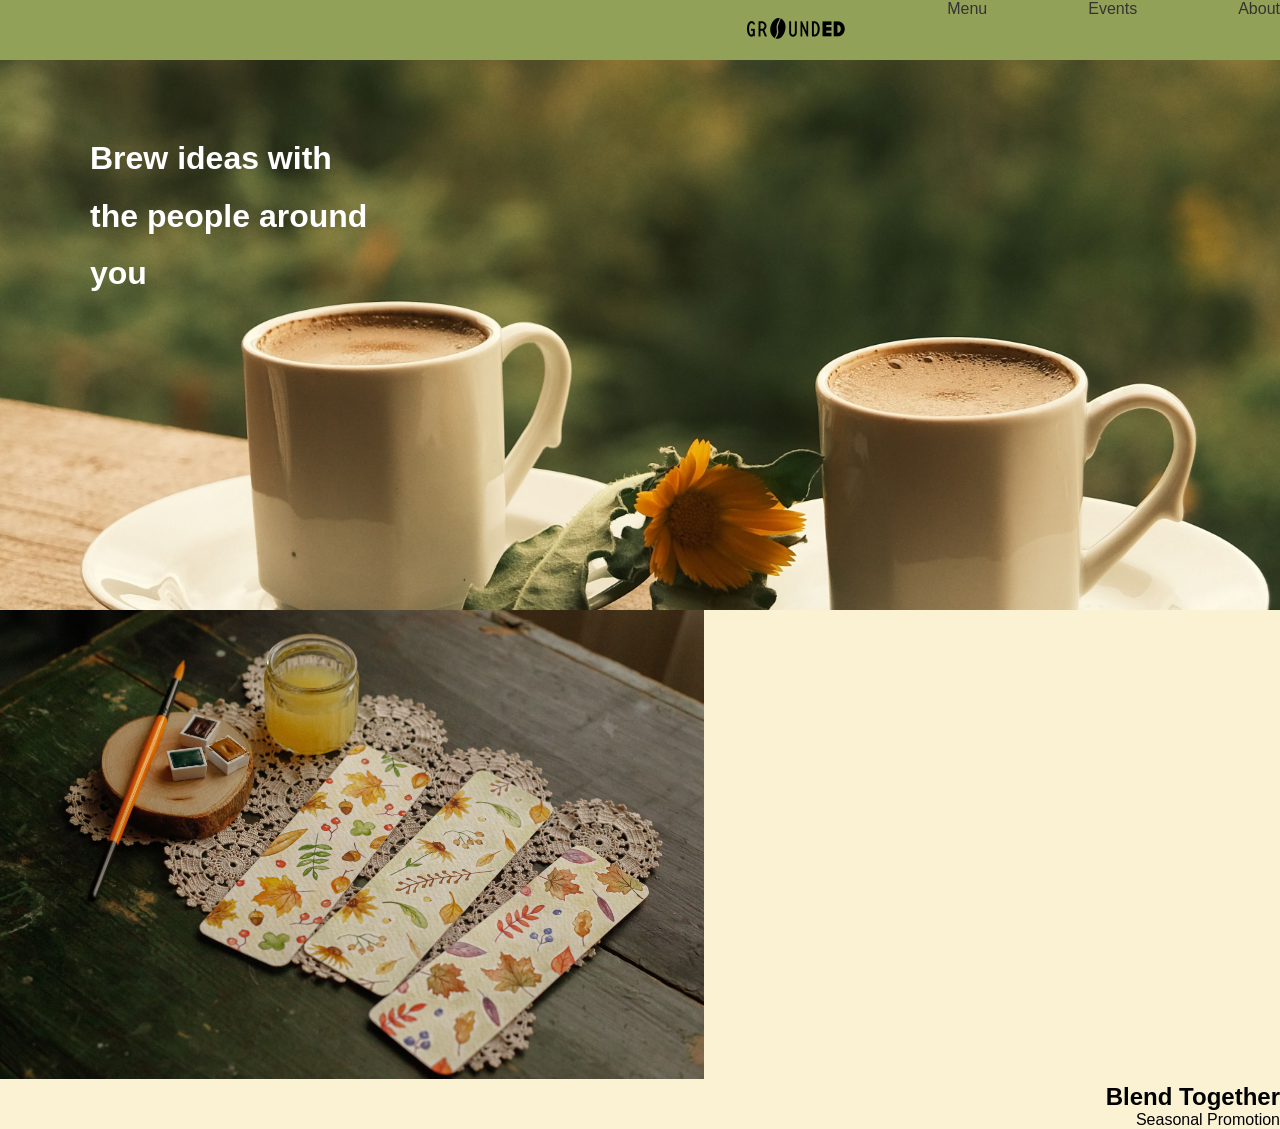
<file: GroundED/index.html>
<!DOCTYPE html>
<!--[if lt IE 7]>      <html class="no-js lt-ie9 lt-ie8 lt-ie7"> <![endif]-->
<!--[if IE 7]>         <html class="no-js lt-ie9 lt-ie8"> <![endif]-->
<!--[if IE 8]>         <html class="no-js lt-ie9"> <![endif]-->
<!--[if gt IE 8]>      <html class="no-js"> <!--<![endif]-->
<html>
    
    <head>
        <meta charset="utf-8">
        <meta http-equiv="X-UA-Compatible" content="IE=edge">
        <title></title>
        <meta name="description" content="">
        <meta name="viewport" content="width=device-width, initial-scale=1">
        <link rel="stylesheet" href="style.css">
    </head>

         <body>
        <!--[if lt IE 7]>
            <p class="browsehappy">You are using an <strong>outdated</strong> browser. Please <a href="#">upgrade your browser</a> to improve your experience.</p>
        <![endif]-->
        
        <script src="" async defer></script>
    </body>
</html>

<nav>
 <ul class="nav">
  <a href="index.html"> <img src="images/Grounded_logo.png" class="logo"/> </a>
  <li><a href="Menu">Menu</a></li>
  <li><a href="events.html">Events</a></li>
  <li><a href="About">About</a></li>
  
  
   </ul>
        </nav>

                    <header class="header-home">
    
                        <h1 style="position:absolute; top: 130px; left: 90px; line-height: 1.8;"> Brew ideas with <br>
                                the people around <br>
                                    you</h1>  
                                         </header>

                                             <section class="Split-section">
                                                <img src="images/pexels-cileklipalet-34385616.jpg" alt="Description of the image" style="width: 55%; height: auto;">
                                                    <h2 class="blend-together">Blend Together</h2>
                                                        <p class="seasonal-promotion">Seasonal Promotion</p>
</file>
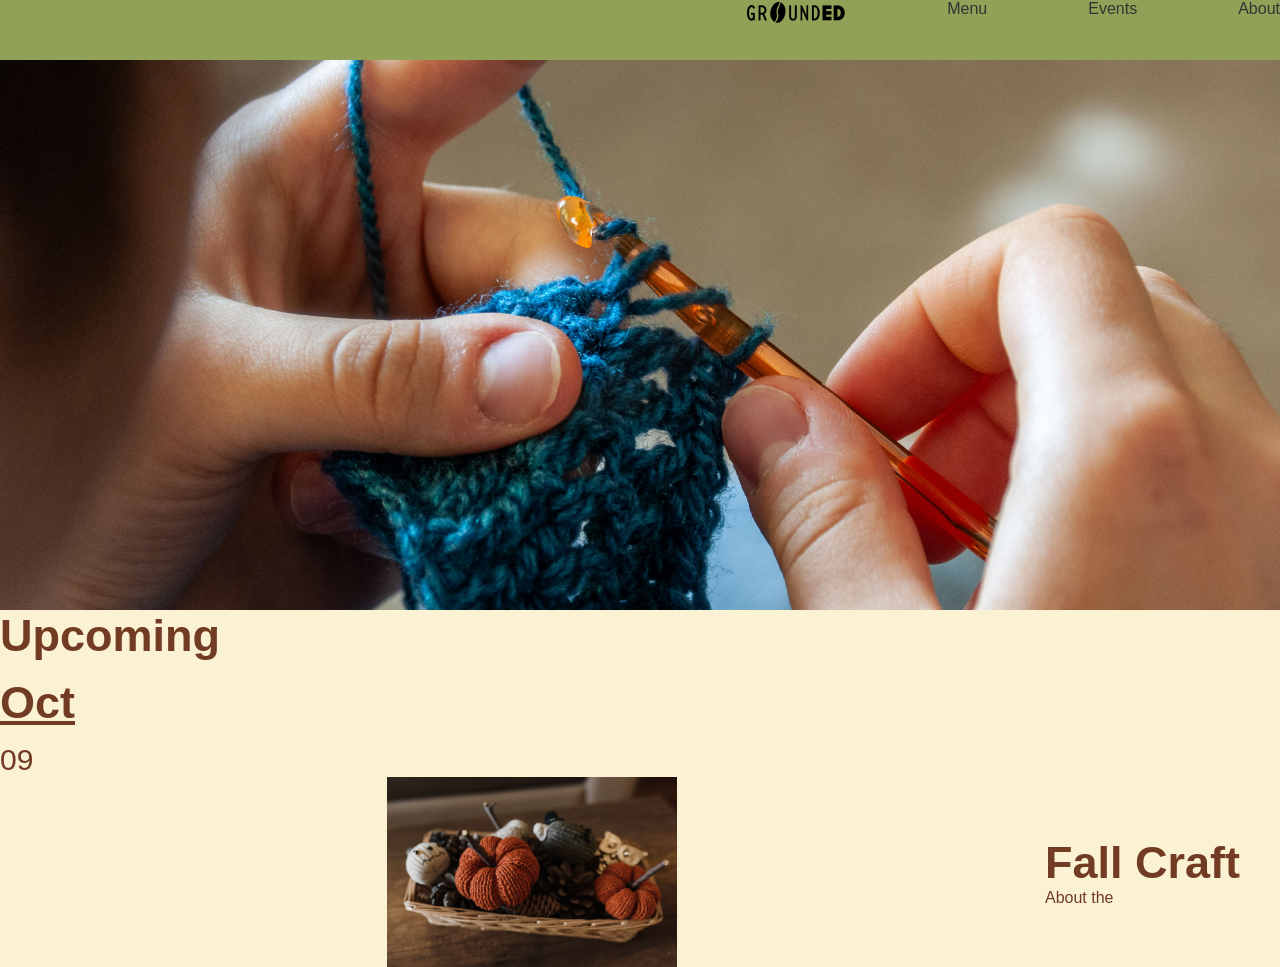
<file: GroundED/events.html>
<!DOCTYPE html>
<!--[if lt IE 7]>      <html class="no-js lt-ie9 lt-ie8 lt-ie7"> <![endif]-->
<!--[if IE 7]>         <html class="no-js lt-ie9 lt-ie8"> <![endif]-->
<!--[if IE 8]>         <html class="no-js lt-ie9"> <![endif]-->
<!--[if gt IE 8]>      <html class="no-js"> <!--<![endif]-->
<html>
    <head>
        <meta charset="utf-8">
        <meta http-equiv="X-UA-Compatible" content="IE=edge">
        <title>
        </title>
        <meta name="description" content="">
        <meta name="viewport" content="width=device-width, initial-scale=1">
        <link rel="stylesheet" href="style.css">
    </head>
    <body>
        <!--[if lt IE 7]>
            <p class="browsehappy">You are using an <strong>outdated</strong> browser. Please <a href="#">upgrade your browser</a> to improve your experience.</p>
        <![endif]-->
        
        <script src="" async defer></script>
    </body>
</html>

    <nav>
        <ul class="nav">
            <li><img src="images/Grounded_logo.png" class="logo"/> </li>  
                <li><a href="Menu">Menu</a></li>
                    <li><a href="Events">Events</a></li>
                        <li><a href="About">About</a></li>
  
                             </ul>
                                </nav>

                                    <Header class="header-events"> 
                                        

                                    </Header>



                                        <section Class="events-1"> 
                                            <h3> Upcoming</h3>
                                           
                                              <h3 style="text-decoration: underline;  line-height: 1.8;"> Oct</h3>
                                                    <h4 >09</h4> 
                                                        <div class="events-img1">
                                                            <img src="images/pexels-arina-krasnikova-5709717.jpg" alt="Event Image" class="event-image"> 
                                                                <div class="Stack"> <h3>Fall Craft</h3>
                                                                <p>About the</p> </div>
                                                    </section>
</file>
<file: GroundED/style.css>
* {
  margin: 0;
  padding: 0;
  box-sizing: border-box;
}

body {
  font-family: Arial, Helvetica, sans-serif;
}

nav {
  background-color: #91A258;
  width: 100%;
  height: 60px;
  border-image-width: 10px; {
  max-height: 20px; /* Adjust this value to your preferred size */
  width: 50%;
  
}
}

.navbar {
  display: flex;
  justify-content: space-between; /* Pushes logo left and <ul> right */
  align-items: center;            /* Vertically centers the items */
  padding: 1rem 2.5rem;
}

.nav-links {
  display: flex;
  list-style: none;
  gap: 1.5rem;                    /* Space between menu items */
}

.header-home {
    /* Set the path to your image */
    background-image: url('images/Header_image.jpg'); 
    
    /* Prevent the image from repeating if it is too small */
    background-repeat: no-repeat; 
    
    /* Center the image within the header */
    background-position: center center; 
    
    /* Force the image to scale nicely and cover the entire header area */
    background-size: cover; 
    
    /* Set a height so the header is tall enough to see the image */
    height: 550px; 
    
    /* Center the text inside the header (Optional) */
    display: flex;
    justify-content: center;
    align-items: center;
    color: white; 
}



nav ul {
  list-style: none;
  display: flex;
  justify-content: flex-end; /* pushes children to the right */
  flex-direction: row;
  flex-wrap: nowrap;
  list-style:none; /* removes bullet points if using <ul> */
  align-items: center;
  gap: 101px; /* space between nav links */

  
  
  
}

nav a {
  text-decoration: none;
  color: #333;
}

nav li {
  height: 60px;
}

.logo img {
  width: 50px;
  display: block;
  
}

:root{
  --color-primary: #91A258;
  --color-primary-dark: #3730a3;
  --color-background: #f8fafc;
  --color-text: #1e293b;
  --color-muted: #64748b;
  --color-white: #ffffff;
}



.small-profile {
  display: flex;
  width: 100px;   /* Explicitly sets the width */
  height: auto;   /* Automatically adjusts height to prevent distortion */
}

.hero-banner {
  background-image: url('url(images/Header_image.jpg)');
  background-repeat: no-repeat;
  /* Keeps the image at its exact original size */
  background-size: auto; 
  /* Optional: keeps the center of the image visible as the screen shrinks */
  background-position: center; 
}

section {
  background-color: #FAF2D2;
  
}


.card {
  box-shadow: 0 4px 8px 0 rgba(0,0,0,0.2);
  transition: 0.3s;
  border-radius: 5px;
  width: 300px;
}


.card img {
  border-radius: 10px 10px 0 0;
  width: 100%;
}

.container {
  padding: 16px 16px;
  background-color: #91A258;
}

.logo {
  width: 100px;
  height: auto; 
}

/* Reset default page spacing */
* {
  margin: 0;
  padding: 0;
  box-sizing: border-box; /* 0.6.4, 0.6.6 */
}



.image-container img {
  width: 110%;
  height: 80%;
  object-fit: cover; 
  display: block; 
}


.text-container {
  display: flex; /* 0.6.4 */
  flex-direction: column; /* 0.6.4 */
  justify-content: center; /* 0.6.4, 0.6.6 */
  padding: 40px;
}

.button {
display: inline-block;
  padding: 10px 10px;
  background-color: #4A547D;
  color: #FAF2D2;
  text-decoration: none; 
  border-radius: 35px;   
  font-weight: bold;
  width: 218px;
  height: 38px;
  
}

.button:hover {
  background-color: #3f4b73; /* Darkens on hover */
}

.header-events {
    background-image: url('images/pexels-wal_-172619-2156618639-36238478.jpg'); 
    
   
    background-repeat: no-repeat; 
    
  
    background-position: center center; 
    
   
    background-size: cover; 
    
   
    height: 550px; 
    
  
}

.events-1 {
  background-color: #FAF2D2;
  color: #723C24;
  
}



.event-image {
 display: block;
  margin-left: auto;
  margin-right: auto;
  height: 190px;
  width: 290px;
}

h3 {
  font-family: "Prompt", sans-serif;
  font-weight: 700;
  font-style: normal;
  font-size: 45px; 

}

h4 {
  font-size: 30px;
  font-family: "Prompt", sans-serif;
  font-weight: 400;
  font-style: normal;

}

p {
  font-family: "Prompt", sans-serif;
  font-weight: 500;
  font-style: normal;
}


.events-img1 {
   display: flex;          
    align-items: center;    
    justify-content: center;
    gap: 20px;              
    width: 100%;            
    max-width: 1200px;      
    margin: 0 auto;        
}

.blend-together {
  display: flex;
  justify-content: flex-end; /* Moves all children to the right */
   

}

.seasonal-promotion {
  display: flex;
  justify-content: flex-end; /* Moves all children to the right */
}
</file>
